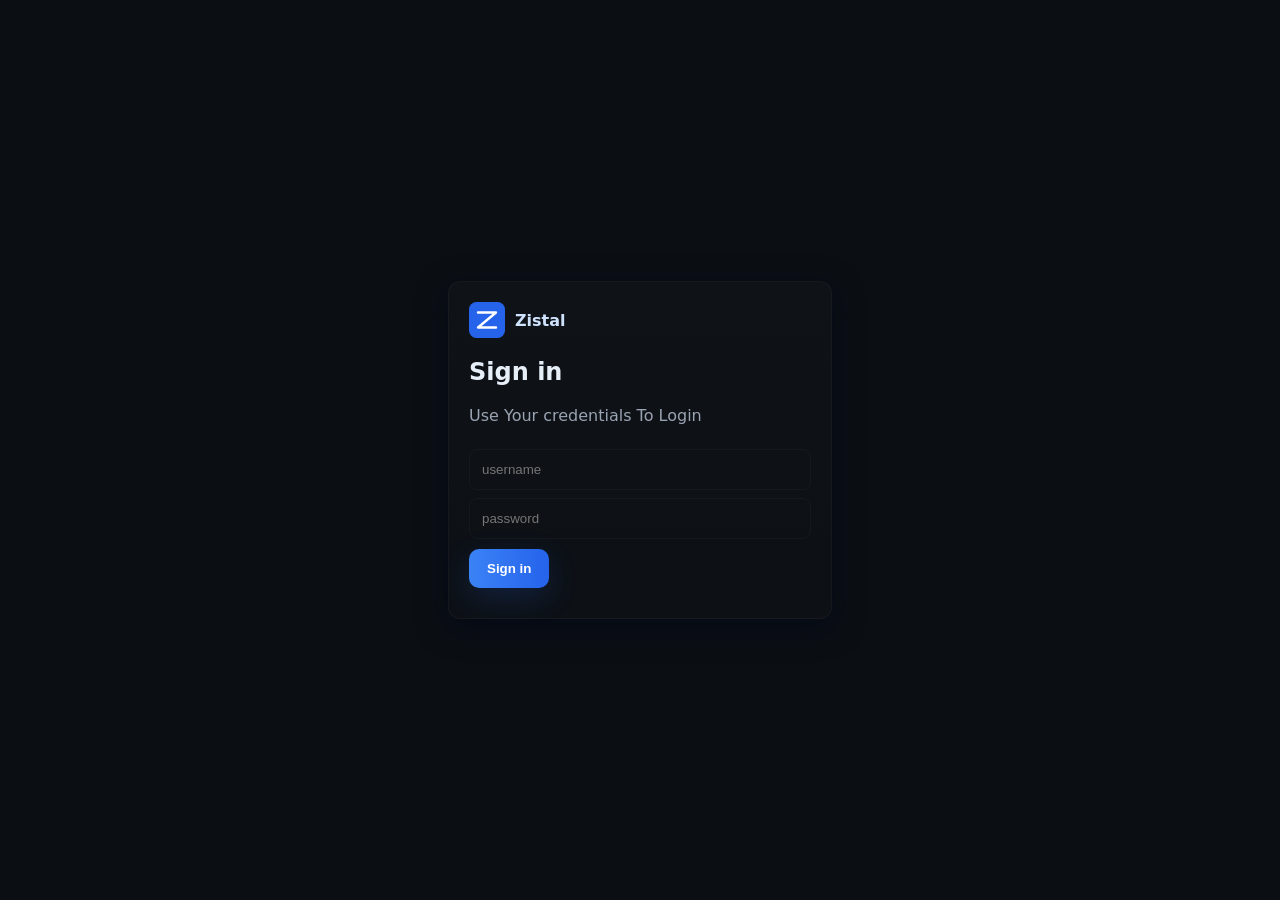
<file: templates/login.html>
<!doctype html>
<html lang="en">
<head>
  <meta charset="utf-8">
  <meta name="viewport" content="width=device-width,initial-scale=1">
  <title>Sign in - Zistal</title>
  <link rel="stylesheet" href="/static/style.css">
</head>
<body class="dark login-page">
  <main class="login-main">
    <div class="login-card card">
      <div class="logo-row">
        <div class="logo-box"><svg width="36" height="36" viewBox="0 0 24 24" fill="none"><rect rx="5" width="24" height="24" fill="#2563EB"/><path d="M6 7h12L6 17h12" stroke="white" stroke-width="1.6" stroke-linecap="round" stroke-linejoin="round"/></svg></div>
        <div class="brand">Zistal</div>
      </div>
      <h2>Sign in</h2>
      <!-- <p class="muted">Use demo credentials: vishal / 1234</p> -->
      <p class="muted">Use Your credentials To Login</p>
      <form id="loginForm">
        <input id="username" placeholder="username" required value="" />
        <input id="password" type="password" placeholder="password" required value="" />
        <div style="height:10px"></div>
        <button id="signInBtn" class="btn primary">Sign in</button>
        <div id="error" class="muted" style="margin-top:10px;color:#ffb4b4"></div>
      </form>
    </div>
  </main>
  <script src="/static/login.js"></script>
</body>
</html>
</file>
<file: static/style.css>
:root{
  --bg:#0b0f14;
  --panel:#0f1720;
  --muted:#9aa3b2;
  --card:#0b1116;
  --accent:#2563EB; /* blue */
  --btn-grad: linear-gradient(90deg,#3b82f6,#2563EB);
  --radius:10px;
  --glass: rgba(255,255,255,0.02);
  
}

*{box-sizing:border-box}
html,body{height:100%;margin:0;font-family:Inter,ui-sans-serif,system-ui,-apple-system,'Segoe UI',Roboto,'Helvetica Neue',Arial;background:var(--bg);color:#e6eef8}
a{color:inherit;text-decoration:none}

.topbar{height:56px;display:flex;align-items:center;justify-content:space-between;padding:0 18px;background:rgba(255,255,255,0.02);border-bottom:1px solid rgba(255,255,255,0.03)}
.logo-row{display:flex;align-items:center;gap:10px}
.logo-box{width:36px;height:36;display:flex;align-items:center;justify-content:center}
.brand{font-weight:600;color:#cfe3ff}

.right{display:flex;align-items:center;gap:14px}
.user{background:rgba(255,255,255,0.03);padding:8px 12px;border-radius:999px;font-weight:600;color:#cfe3ff}
.signout{padding:8px 10px;border-radius:8px;border:1px solid rgba(255,255,255,0.03);color:var(--muted)}

.main{max-width:980px;margin:28px auto;padding:0 18px;flex:1}
.hero{text-align:center;margin-bottom:18px}
.badge{display:inline-block;padding:6px 12px;border-radius:999px;background:rgba(255,255,255,0.02);color:var(--muted);font-weight:600;margin-bottom:12px}
h1{font-size:36px;margin:6px 0;color:#fff}
.lead{color:var(--muted);max-width:760px;margin:0 auto 18px}

.card{background:linear-gradient(180deg,rgba(255,255,255,0.02),rgba(255,255,255,0.01));border:1px solid rgba(255,255,255,0.03);border-radius:12px;padding:20px;box-shadow:0 8px 30px rgba(2,6,23,0.6)}
.upload-card{max-width:760px;margin:0 auto;padding:28px}

.file-label{display:block;margin-bottom:14px}
.label-title{font-weight:600;margin-bottom:8px;color:var(--muted)}

.file-drop{display:flex;align-items:center;gap:14px;padding:18px;border-radius:10px;border:1px dashed rgba(255,255,255,0.04);background:rgba(255,255,255,0.01);position:relative}
.file-drop input{position:absolute;inset:0;opacity:0;cursor:pointer}
.file-icon{width:44px;height:44;border-radius:8px;background:rgba(255,255,255,0.03);display:flex;align-items:center;justify-content:center;font-size:20px}
.file-info{flex:1}
.file-name{font-weight:700;color:#e6eef8}
.hint{font-size:13px;color:var(--muted)}

.actions{display:flex;justify-content:center;margin-top:14px}
.btn{padding:12px 18px;border-radius:10px;border:none;cursor:pointer;font-weight:700}
.btn.primary{background:var(--btn-grad);color:white;box-shadow:0 10px 30px rgba(37,99,235,0.18)}
.btn.ghost{background:transparent;border:1px solid rgba(255,255,255,0.03);color:var(--muted)}

.features{display:flex;gap:18px;margin-top:26px;justify-content:center}
.feature{background:rgba(255,255,255,0.02);padding:22px;border-radius:10px;min-width:180px;text-align:center}
.feature .ftitle{font-weight:700;margin-top:8px}
.feature .fdesc{color:var(--muted);font-size:13px;margin-top:6px}

.footer{text-align:center;padding:18px 0;color:var(--muted);border-top:1px solid rgba(255,255,255,0.02);margin-top:40px}

/* login page tweaks */
.login-page{display:flex;align-items:center;justify-content:center;height:100vh}
.login-main{width:100%;max-width:420px;padding:18px}
.login-card input{width:100%;padding:12px;margin-top:8px;border-radius:8px;border:1px solid rgba(255,255,255,0.03);background:transparent;color:#e6eef8}
.login-card .muted{color:var(--muted)}

/* success card overlay */
.success-card{position:fixed;right:28px;bottom:28px;background:linear-gradient(180deg,rgba(255,255,255,0.02),rgba(255,255,255,0.01));padding:12px;border-radius:10px;display:flex;gap:12px;align-items:center;border:1px solid rgba(255,255,255,0.03);min-width:320px}
.success-card .sc-left{width:48px;height:48;border-radius:10px;background:var(--btn-grad);display:flex;align-items:center;justify-content:center;font-weight:900}
.success-card.hidden{display:none}

@media (max-width:720px){
  .features{flex-direction:column;align-items:center}
  h1{font-size:28px}
  .main{padding:0 12px}
}


.tokens {
  color: #2563eb;
  font-weight: bold;
  margin-left: 15px;
}



.token-alert {
  max-width: 600px;
  margin: 20px auto;
  padding: 16px 20px;
  border-radius: 10px;
  font-weight: 500;
  text-align: center;
  display: none;
}
.token-alert.show { display: block; }
.token-alert.yellow { background-color: #fff3cd; color: #856404; border: 1px solid #ffeeba; }
.token-alert.red { background-color: #f8d7da; color: #721c24; border: 1px solid #f5c6cb; }
</file>
